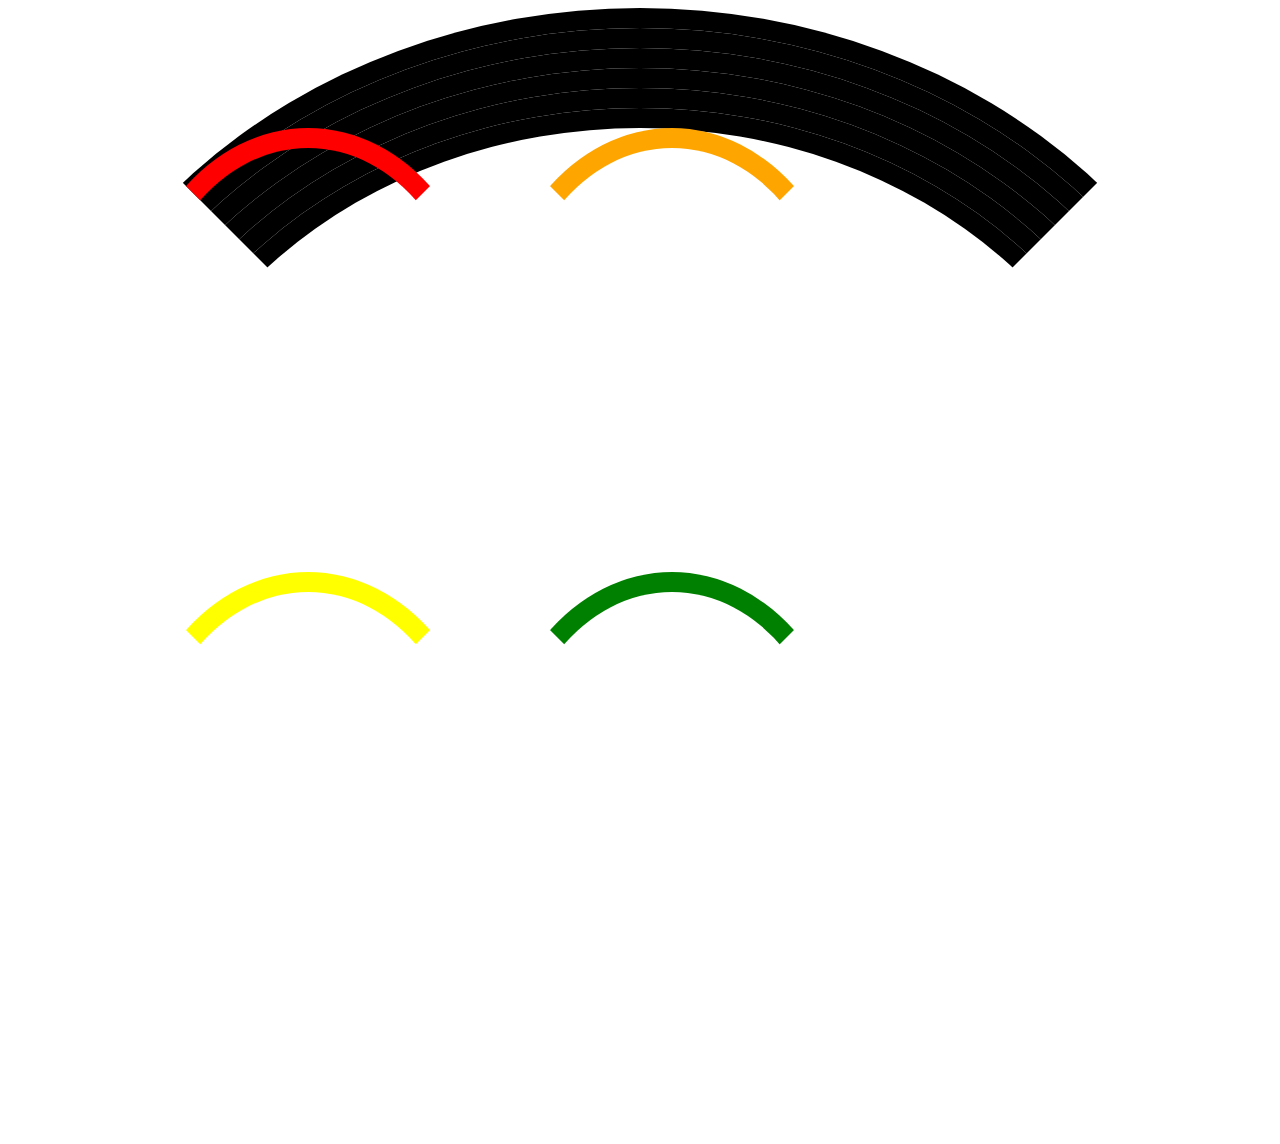
<file: index.html>
<!DOCTYPE html>
<html>

  <head><!-- where all the meta data will go, like and files we need to include -->
    <title>My Little Rainbow</title>
     
    <link rel="stylesheet" type="text/css" href="./main.css" /><!-- the title is what appears on your tab -->
  </head>

  <body><!-- the body element is where everything we will see on the page will go -->

    <!-- our soon to be beautiful rainbow! -->
    <div> <!-- the grandest grandparent div -->
      <div>
        <div>
          <div>
            <div>
              <div>
                <div id="red"></div> 
                <div id="orange"></div>
                <div id="yello"></div>
                <div id="green"></div><!-- the grandest child div -->
              </div>
            </div>
          </div>
        </div>
      </div>
    </div>

  </body>

</html>
</file>
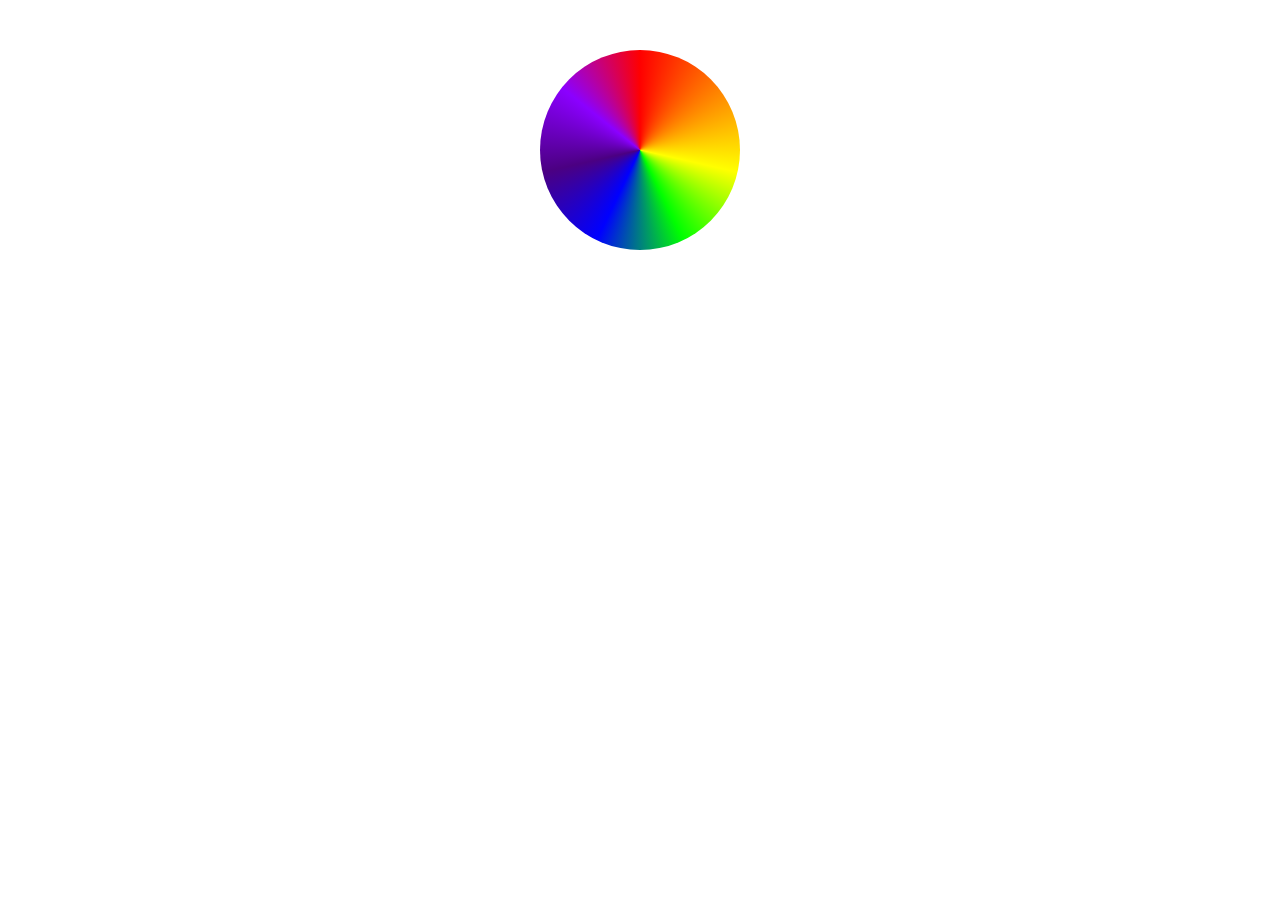
<file: rainbow.html>
<!DOCTYPE html>
<html lang="en">
<head>
    <meta charset="UTF-8">
    <meta name="viewport" content="width=device-width, initial-scale=1.0">
    <title>Rainbow</title>
    <style>
        .rainbow {
            width: 200px;
            height: 200px;
            background: conic-gradient(
                #ff0000 0%,
                #ff7f00 14.28%,
                #ffff00 28.57%,
                #00ff00 42.85%,
                #0000ff 57.14%,
                #4b0082 71.42%,
                #8b00ff 85.71%,
                #ff0000 100%
            );
            border-radius: 50%;
            margin: 50px auto;
            animation: rotate 4s linear infinite;
        }

        @keyframes rotate {
            0% {
                transform: rotate(0deg);
            }
            100% {
                transform: rotate(360deg);
            }
        }
    </style>
</head>
<body>
    <div class="rainbow"></div>
</body>
</html>
</file>
<file: main.css>
div {
  border: 20px solid #000; /* this is short hand for setting
                            the border's width, its type, and color */
  display: inline-block; /* a way of positioning elements */
  min-width: 20em; /* the two min styles make the shape */
  min-height: 25em; /* of the divs oblong*/
  border-radius: 50%; /* this makes the normally square div round */
  border-left-color: transparent; /* these remove the color from the left side */
  border-right-color: transparent; /* the right side */
  border-bottom-color: transparent; /* and the bottom of the circle */
}

#red {
  /* this selects any elements with the red id */
  border-top-color: #f00;
}
#orange{
  border-top-color:#ffa500;

}
#yello{
  border-top-color: yellow;
}
#green{
  border-top-color:green;
}
</file>
